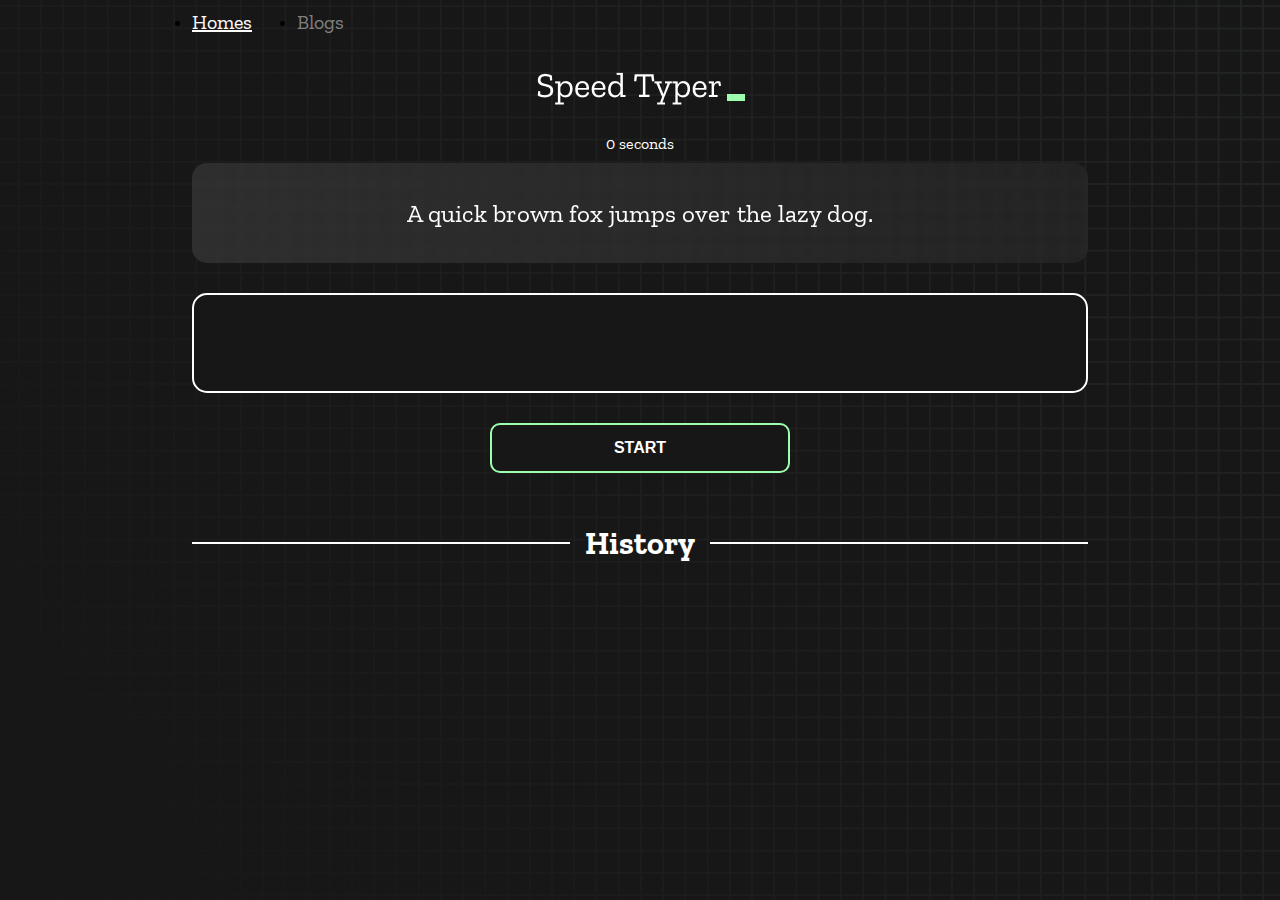
<file: index.html>
<!DOCTYPE html>
<html lang="en">
  <head>
    <meta charset="UTF-8" />
    <meta http-equiv="X-UA-Compatible" content="IE=edge" />
    <meta name="viewport" content="width=device-width, initial-scale=1.0" />
    <title>Speed Monster</title>
    <link rel="stylesheet" href="styles.css" />
    <link rel="preconnect" href="https://fonts.googleapis.com"/>
    <link rel="preconnect" href="https://fonts.gstatic.com" crossorigin />
    <link
      href="https://fonts.googleapis.com/css2?family=Zilla+Slab:wght@300;400;500&display=swap"
      rel="stylesheet"
    />
  </head>
  <body>
    
    <div class="blog-link">
      <ul>
        <li><a href="#">Homes</a></li>
        <li><a href="blog.html">Blogs</a></li>
      </ul>
    </div>

    <h1 class="title"><img src="./logo.png" /></h1>
    <div id="show-time">0 seconds</div>
    <div class="box-container">
      <div id="question"></div>

      <div id="display" class="inactive"></div>

      <div class="buttons">
        <button id="starts">START</button>
      </div>

      <div class="divider-container">
        <div class="line"></div>
        <h1 class="title2">History</h1>
        <div class="line"></div>
      </div>
      <div id="histories"></div>
    </div>

    <div id="countdown"></div>
    <div id="modal-background" class="hidden"></div>
    <div id="result" class="hidden"></div>

    <script src="history.js"></script>
    <script src="script.js"></script>
  </body>
</html>
</file>
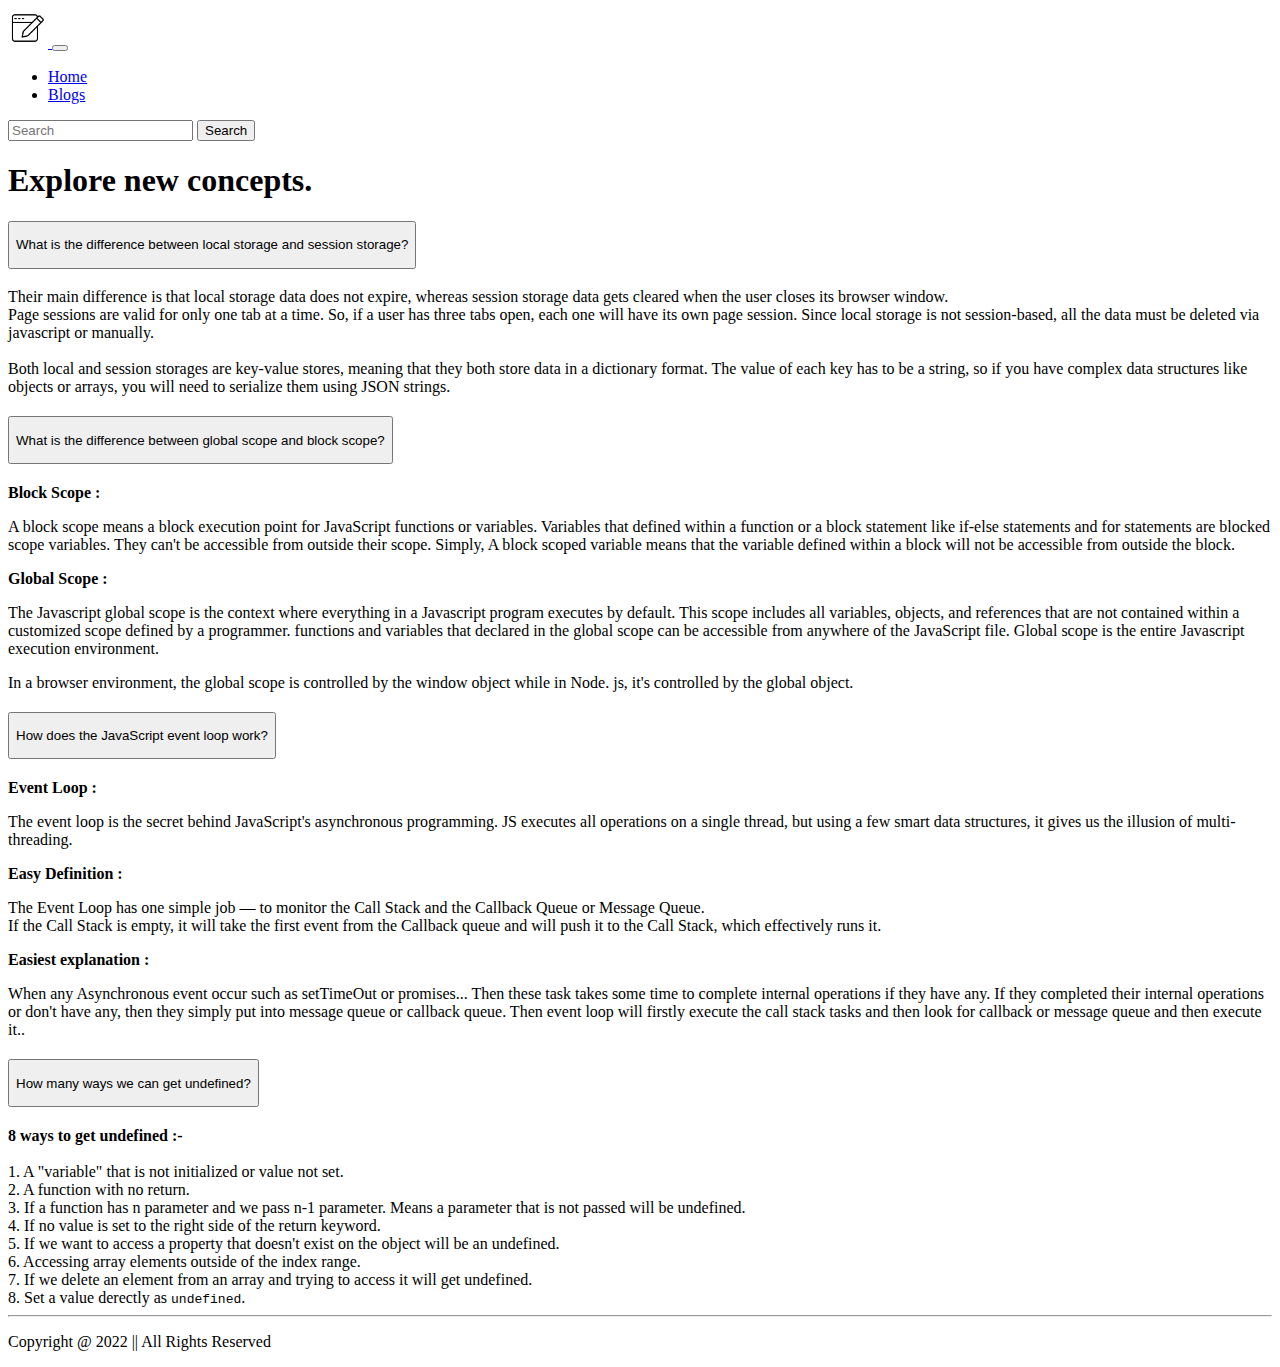
<file: blog.html>
<!DOCTYPE html>
<html lang="en">
  <head>
    <meta charset="utf-8" />
    <meta name="viewport" content="width=device-width, initial-scale=1" />
    <title>Blogs</title>
    <link
      href="https://cdn.jsdelivr.net/npm/bootstrap@5.2.1/dist/css/bootstrap.min.css"
      rel="stylesheet"
      integrity="sha384-iYQeCzEYFbKjA/T2uDLTpkwGzCiq6soy8tYaI1GyVh/UjpbCx/TYkiZhlZB6+fzT"
      crossorigin="anonymous"
    />
  </head>
  <body>

    <!-- Navbar -->
    <header class="bg-light">
      <nav class="navbar navbar-expand-lg container">
        <div class="container-fluid">
          <a class="navbar-brand" href="#">
            <img src="blog.png" style="height: 40px;">
          </a>
          <button class="navbar-toggler" type="button" data-bs-toggle="collapse" data-bs-target="#navbarSupportedContent">
            <span class="navbar-toggler-icon"></span>
          </button>
          <div class="collapse navbar-collapse" id="navbarSupportedContent">
            <ul class="navbar-nav mx-auto mb-2 mb-lg-0">
              <li class="nav-item">
                <a class="nav-link" aria-current="page" href="index.html">Home</a>
              </li>
              <li class="nav-item">
                <a class="nav-link active text-decoration-underline text-primary" aria-current="page" href="#">Blogs</a>
              </li>
            </ul>
            <form class="d-flex" role="search">
              <input class="form-control me-2" type="search" placeholder="Search" aria-label="Search">
              <button class="btn btn-outline-success" type="submit">Search</button>
            </form>
          </div>
        </div>
      </nav>
    </header>

    <!-- Main section -->
    <main class="container mb-5">
      <div>
        <h1 class="text-center py-5">Explore new concepts.</h1>
      </div>

      <section class="container">
        <div class="accordion" id="accordionExample">
          <!-- One -->
          <div class="accordion-item">
            <h2 class="accordion-header" id="headingOne">
              <button
                class="accordion-button"
                type="button"
                data-bs-toggle="collapse"
                data-bs-target="#collapseOne"
              >
                <p class="fw-semibold">
                  What is the difference between local storage and session
                  storage?
                </p>
              </button>
            </h2>
            <div
              id="collapseOne"
              class="accordion-collapse collapse show"
              data-bs-parent="#accordionExample"
            >
              <div class="accordion-body">
                <article class="text-opacity-75 text-dark">
                  Their main difference is that local storage data does not
                  expire, whereas session storage data gets cleared when the
                  user closes its browser window.<br />

                  Page sessions are valid for only one tab at a time. So, if a
                  user has three tabs open, each one will have its own page
                  session. Since local storage is not session-based, all the
                  data must be deleted via javascript or manually.<br /><br />
                  Both local and session storages are key-value stores, meaning
                  that they both store data in a dictionary format. The value of
                  each key has to be a string, so if you have complex data
                  structures like objects or arrays, you will need to serialize
                  them using JSON strings.
                </article>
              </div>
            </div>
          </div>
          <!-- Two -->
          <div class="accordion-item">
            <h2 class="accordion-header" id="headingTwo">
              <button
                class="accordion-button collapsed"
                type="button"
                data-bs-toggle="collapse"
                data-bs-target="#collapseTwo"
              >
                <p class="fw-semibold">
                  What is the difference between global scope and block scope?
                </p>
              </button>
            </h2>
            <div
              id="collapseTwo"
              class="accordion-collapse collapse"
              data-bs-parent="#accordionExample"
            >
              <div class="accordion-body">
                <article>
                  <strong>Block Scope :</strong>
                  <p class="text-dark text-opacity-75">
                    A block scope means a block execution point for JavaScript
                    functions or variables. Variables that defined within a
                    function or a block statement like if-else statements and
                    for statements are blocked scope variables. They can't be
                    accessible from outside their scope. Simply, A block scoped
                    variable means that the variable defined within a block will
                    not be accessible from outside the block.
                  </p>

                  <strong>Global Scope :</strong>
                  <p class="text-dark text-opacity-75">
                    The Javascript global scope is the context where everything
                    in a Javascript program executes by default. This scope
                    includes all variables, objects, and references that are not
                    contained within a customized scope defined by a programmer.
                    functions and variables that declared in the global scope
                    can be accessible from anywhere of the JavaScript file.
                    Global scope is the entire Javascript execution environment.
                  </p>

                  <p class="text-dark text-opacity-75">
                    In a browser environment, the global scope is controlled by
                    the window object while in Node. js, it's controlled by the
                    global object.
                  </p>
                </article>
              </div>
            </div>
          </div>
          <!-- Three -->
          <div class="accordion-item">
            <h2 class="accordion-header" id="headingThree">
              <button
                class="accordion-button collapsed"
                type="button"
                data-bs-toggle="collapse"
                data-bs-target="#collapseThree"
              >
                <p class="fw-semibold">
                  How does the JavaScript event loop work?
                </p>
              </button>
            </h2>
            <div
              id="collapseThree"
              class="accordion-collapse collapse"
              data-bs-parent="#accordionExample"
            >
              <div class="accordion-body">
                <article>
                  <strong>Event Loop :</strong>
                  <p class="text-dark text-opacity-75">
                    The event loop is the secret behind JavaScript's
                    asynchronous programming. JS executes all operations on a
                    single thread, but using a few smart data structures, it
                    gives us the illusion of multi-threading.
                  </p>

                  <strong>Easy Definition :</strong>
                  <p class="text-dark text-opacity-75">
                    The Event Loop has one simple job — to monitor the Call
                    Stack and the Callback Queue or Message Queue.<br />
                    If the Call Stack is empty, it will take the first event
                    from the Callback queue and will push it to the Call Stack,
                    which effectively runs it.
                  </p>

                  <strong>Easiest explanation :</strong>
                  <p class="text-dark text-opacity-75">
                    When any Asynchronous event occur such as setTimeOut or
                    promises... Then these task takes some time to complete
                    internal operations if they have any. If they completed
                    their internal operations or don't have any, then they
                    simply put into message queue or callback queue. Then event
                    loop will firstly execute the call stack tasks and then look
                    for callback or message queue and then execute it..
                  </p>
                </article>
              </div>
            </div>
          </div>
          <!-- Four -->
          <div class="accordion-item">
            <h2 class="accordion-header" id="headingFour">
              <button
                class="accordion-button collapsed"
                type="button"
                data-bs-toggle="collapse"
                data-bs-target="#collapseFour"
              >
                <p class="fw-semibold">How many ways we can get undefined?</p>
              </button>
            </h2>
            <div
              id="collapseFour"
              class="accordion-collapse collapse"
              data-bs-parent="#accordionExample"
            >
              <div class="accordion-body">
                <strong><span class="text-primary">8</span> ways to get undefined :-</strong><br><br>
                1. A "variable" that is not initialized or value not set.<br>
                2. A function with no return.<br>
                3. If a function has <span class="text-primary">n</span> parameter and we pass <span class="text-primary">n-1</span> parameter. Means a parameter that is not passed will be undefined.<br>
                4. If no value is set to the right side of the return keyword.<br> 
                5. If we want to access a property that doesn't exist on the object will be an undefined.<br>
                6. Accessing array elements outside of the index range.<br>
                7. If we delete an element from an array and trying to access it will get undefined.<br> 
                8. Set a value derectly as <code>undefined</code>.
              </div>
            </div>
          </div>
        </div>
      </section>
    </main>

<!-- Footer -->

    <footer class="mt-5">
      <hr class="fw-bold">
      <p class="text-center py-3">Copyright @ 2022 || All Rights Reserved</p>
    </footer>

    <script
      src="https://cdn.jsdelivr.net/npm/bootstrap@5.2.1/dist/js/bootstrap.bundle.min.js"
      integrity="sha384-u1OknCvxWvY5kfmNBILK2hRnQC3Pr17a+RTT6rIHI7NnikvbZlHgTPOOmMi466C8"
      crossorigin="anonymous"
    ></script>
  </body>
</html>
</file>
<file: styles.css>
* {
  padding: 0;
  margin: 0;
  box-sizing: border-box;
}

body {
  background-image: url("./bg.png");
  background-size: cover;
  background-position: left top;
  font-family: "Zilla Slab", serif;
}

.box-container {
  width: 70%;
  margin: 0 auto;
}


.blog-link ul{
  display: flex;
  justify-content: flex-start;
  padding: 10px 15%;
  gap: 5%;
}
.blog-link ul li a{
  text-decoration: none;
  font-size: 20px;
}
.blog-link ul :nth-child(1) a{
  color: white;
  text-decoration: underline;
}
.blog-link ul :nth-child(2) a{
color: gray;
}
#question {
  height: 100px;
  display: flex;
  align-items: center;
  justify-content: center;
  color: white;
  font-size: 25px;
  border-radius: 15px;
  background: rgb(255, 255, 255);
  background: linear-gradient(
    92.49deg,
    rgba(255, 255, 255, 0.1) 0.18%,
    rgba(255, 255, 255, 0.05) 99.85%
  );
  backdrop-filter: blur(5px);
  margin-bottom: 30px;
}

#display {
  height: 100px;
  display: flex;
  flex-wrap: wrap;
  align-items: center;
  padding-left: 5rem;
  color: white;
  font-size: 32px;
  background-color: #171717;
  border: 2px solid #9dffad;
  border-radius: 15px;
}

#countdown {
  position: fixed;
  height: 100vh;
  width: 100vw;
  background-color: rgba(0, 0, 0, 0.8);
  top: 0;
  left: 0;
  display: flex;
  align-items: center;
  justify-content: center;
  font-size: 3rem;
  color: white;
  display: none;
}
#result {
  position: fixed;
  top: 40%; 
  left: 50%;
  transform: translate(-50%, -50%);
  height: 250px;
  width: 400px;
  background-color: #171717;
  border-radius: 15px;
  border: 2px solid #9dffad;
  color: white;
  text-align: center;
  padding: 2rem;
}
#show-time{
  text-align: center;
  color: white;
  margin: 10px 0;
}

.green {
  color: #9dffad;
}
.red {
  color: #eb6565;
}
.bold {
  font-weight: 700;
}
.inactive {
  border: 2px solid white !important;
}
.hidden {
  display: none;
}
.title {
  text-align: center;
  color: white;
  margin: 20px 0;
}

.divider-container {
  height: 80px;
  display: flex;
  justify-content: center;
  align-items: center;
  gap: 15px;
  margin: 0 auto;
}

.line {
  height: 2px;
  background: white;
  width: 100%;
}

.title2 {
  color: white;
  display: block;
}

.buttons {
  display: flex;
  justify-content: center;
  margin: 30px 0;
}
button {
  padding: 10px 20px;
  border: none;
  font-size: 16px;
  font-weight: bold;
  width: 300px;
  height: 50px;
  color: white;
  background-color: #171717;
  border-radius: 10px;
  border: 2px solid #9dffad;
  cursor: pointer;
}

@media only screen and (min-width:900px) {
  #histories{
    display: grid;
    grid-template-columns: repeat(3,1fr);
    gap: 2%;
  }
  .card{
    flex-direction: column;
  }
}


.card {
  width: 100%;
  height: 100%;
  padding: 50px;
  display: flex;
  justify-content: space-between;
  align-items: center;
  padding: 20px 30px;
  color: white;
  border-radius: 15px;
  background: rgb(255, 255, 255);
  background: linear-gradient(
    92.49deg,
    rgba(255, 255, 255, 0.1) 0.18%,
    rgba(255, 255, 255, 0.05) 99.85%
  );
  backdrop-filter: blur(5px);
  margin-bottom: 30px;
}

#modal-background {
  background: rgb(255, 255, 255);
  background: linear-gradient(
    92.49deg,
    rgba(255, 255, 255, 0.1) 0.18%,
    rgba(255, 255, 255, 0.05) 99.85%
  );
  backdrop-filter: blur(5px);
  height: 100vh;
  width: 100%;
  position: fixed;
  top: 0;
}

@media only screen and (max-width: 700px) {
  .box-container {
    padding: 0 20px;
    width: 100%;
  }
  .card {
    flex-direction: column;
  }
}
</file>
